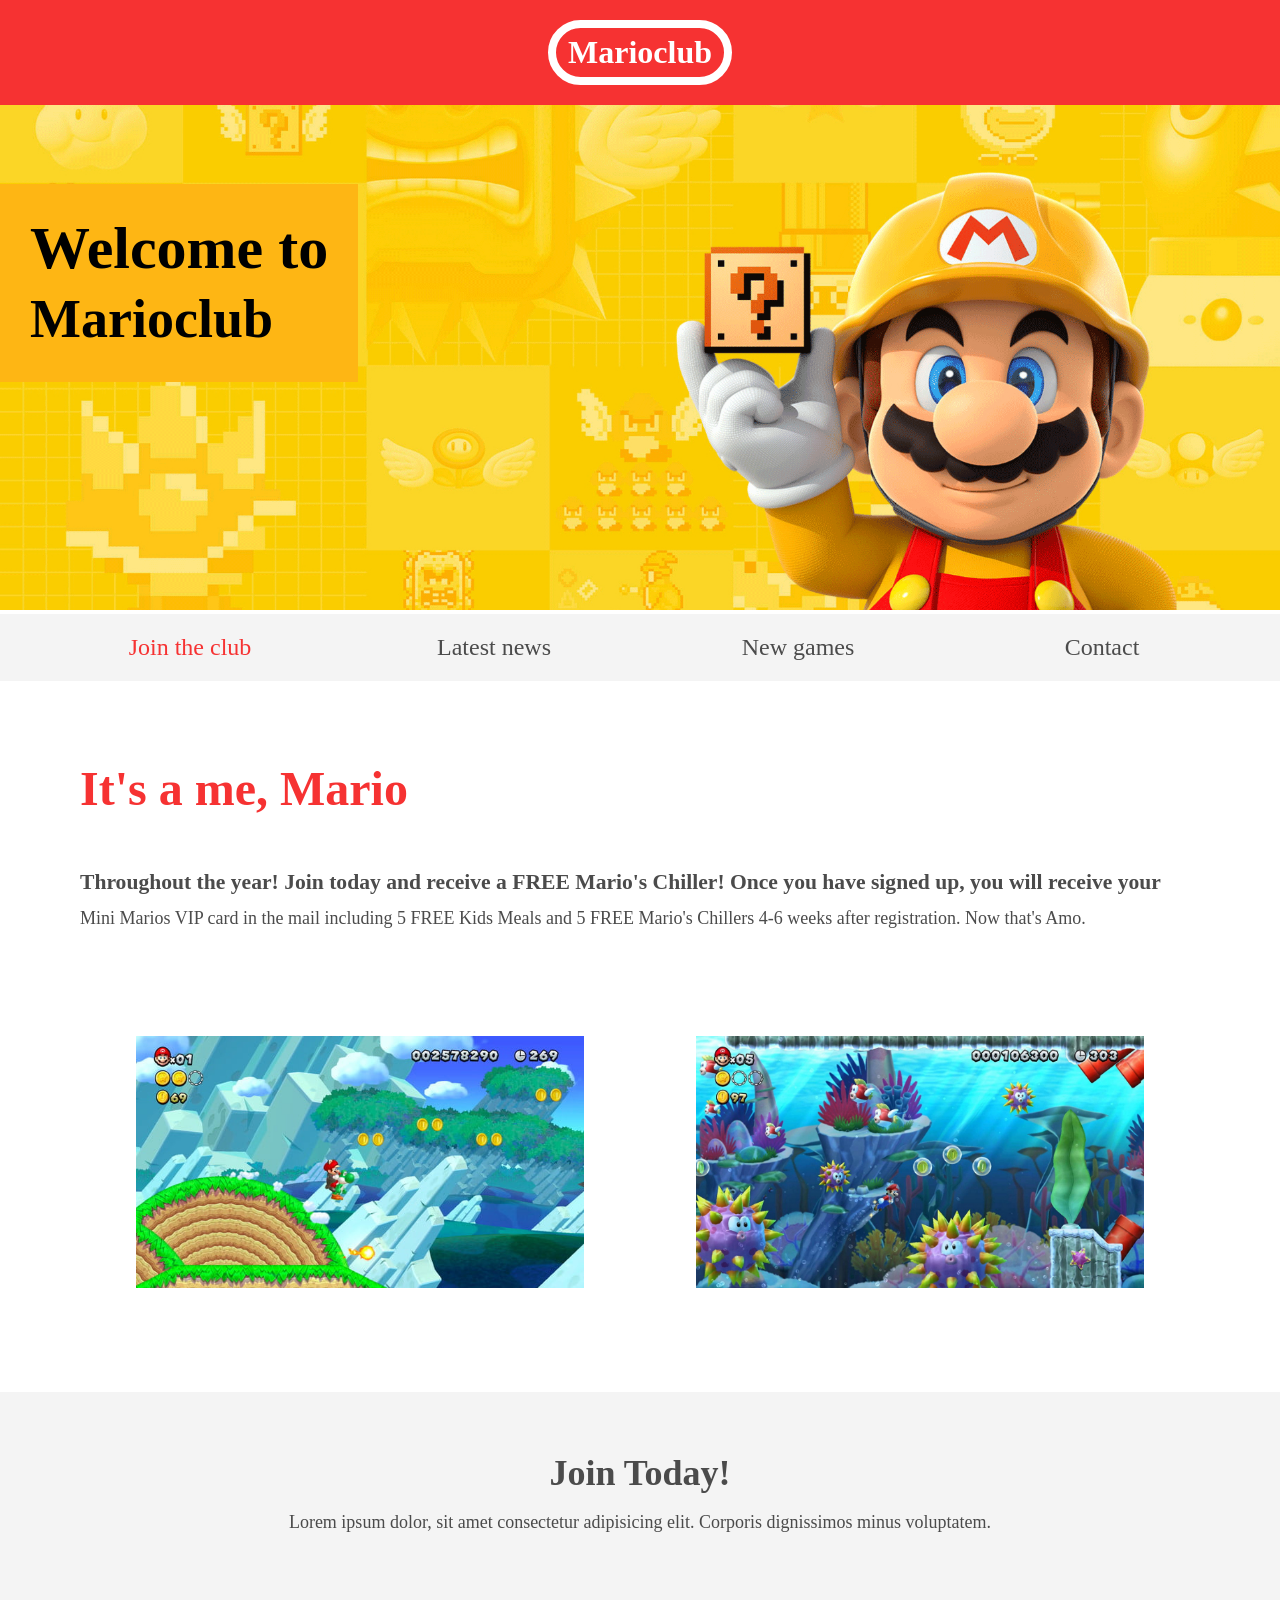
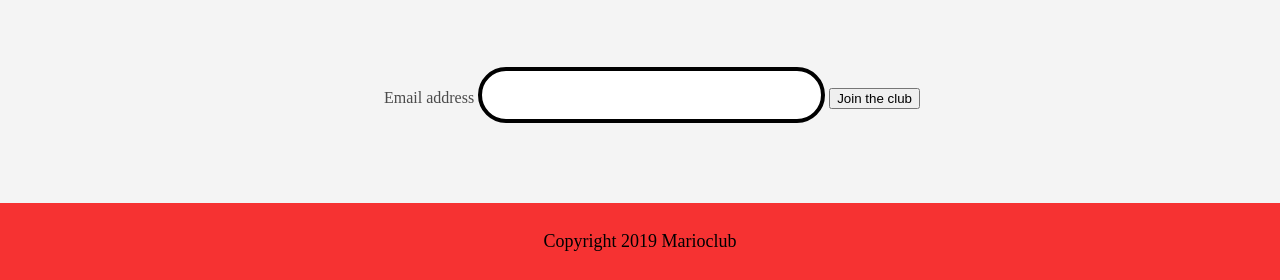
<file: index.html>
<!DOCTYPE html>
<html lang="en">

<head>
    <meta charset="utf-8">
    <meta name="viewport" content="width=device-width, initial-scale=1.0">
    <title>Marioclub | Home</title>
    <link rel="shortcut icon" href="img/favicon.ico" type="image/x-icon">
    <link rel="stylesheet" href="css/style.css">
</head>

<body>
    <header>
        <a href="index.html">
            <h1>Marioclub</h1>
        </a>
    </header>
    <section class="banner">
        <img src="img/banner.webp" alt="">
        <div class="welcome">
            <h2>Welcome to <br><span>Marioclub</span></h2>
        </div>
    </section>
    <nav class="main-nav">
        <ul>
            <li><a href="index.html" class="join" aria-current="page">Join the club</a></li>
            <li><a href="news.html">Latest news</a></li>
            <li><a href="games.html">New games</a></li>
            <li><a href="contact.html">Contact</a></li>
        </ul>
    </nav>
    <main>
        <article>
            <h3>It's a me, Mario</h3>
            <p>Throughout the year! Join today and receive a FREE Mario's Chiller! Once you have signed up, you will receive your Mini Marios VIP card in the mail including 5 FREE Kids Meals and 5 FREE Mario's Chillers 4-6 weeks after registration. Now that's Amo.</p>
        </article>
        <ul class="images">
            <li><img src="img/thumb-1.webp" alt="" loading="lazy"></li>
            <li><img src="img/thumb-2.webp" alt="" loading="lazy"></li>
        </ul>
    </main>
    <section class="join">
        <h2>Join Today!</h2>
        <p>Lorem ipsum dolor, sit amet consectetur adipisicing elit. Corporis dignissimos minus voluptatem.</p>
        <form>
            <label for="email">Email address</label>
            <input type="email" id="email" name="email" autocomplete="email" required>
            <button type="submit">Join the club</button>
        </form>
    </section>
    <footer>
        <p class="copyright">Copyright 2019 Marioclub</p>
    </footer>
</body>

</html>
</file>
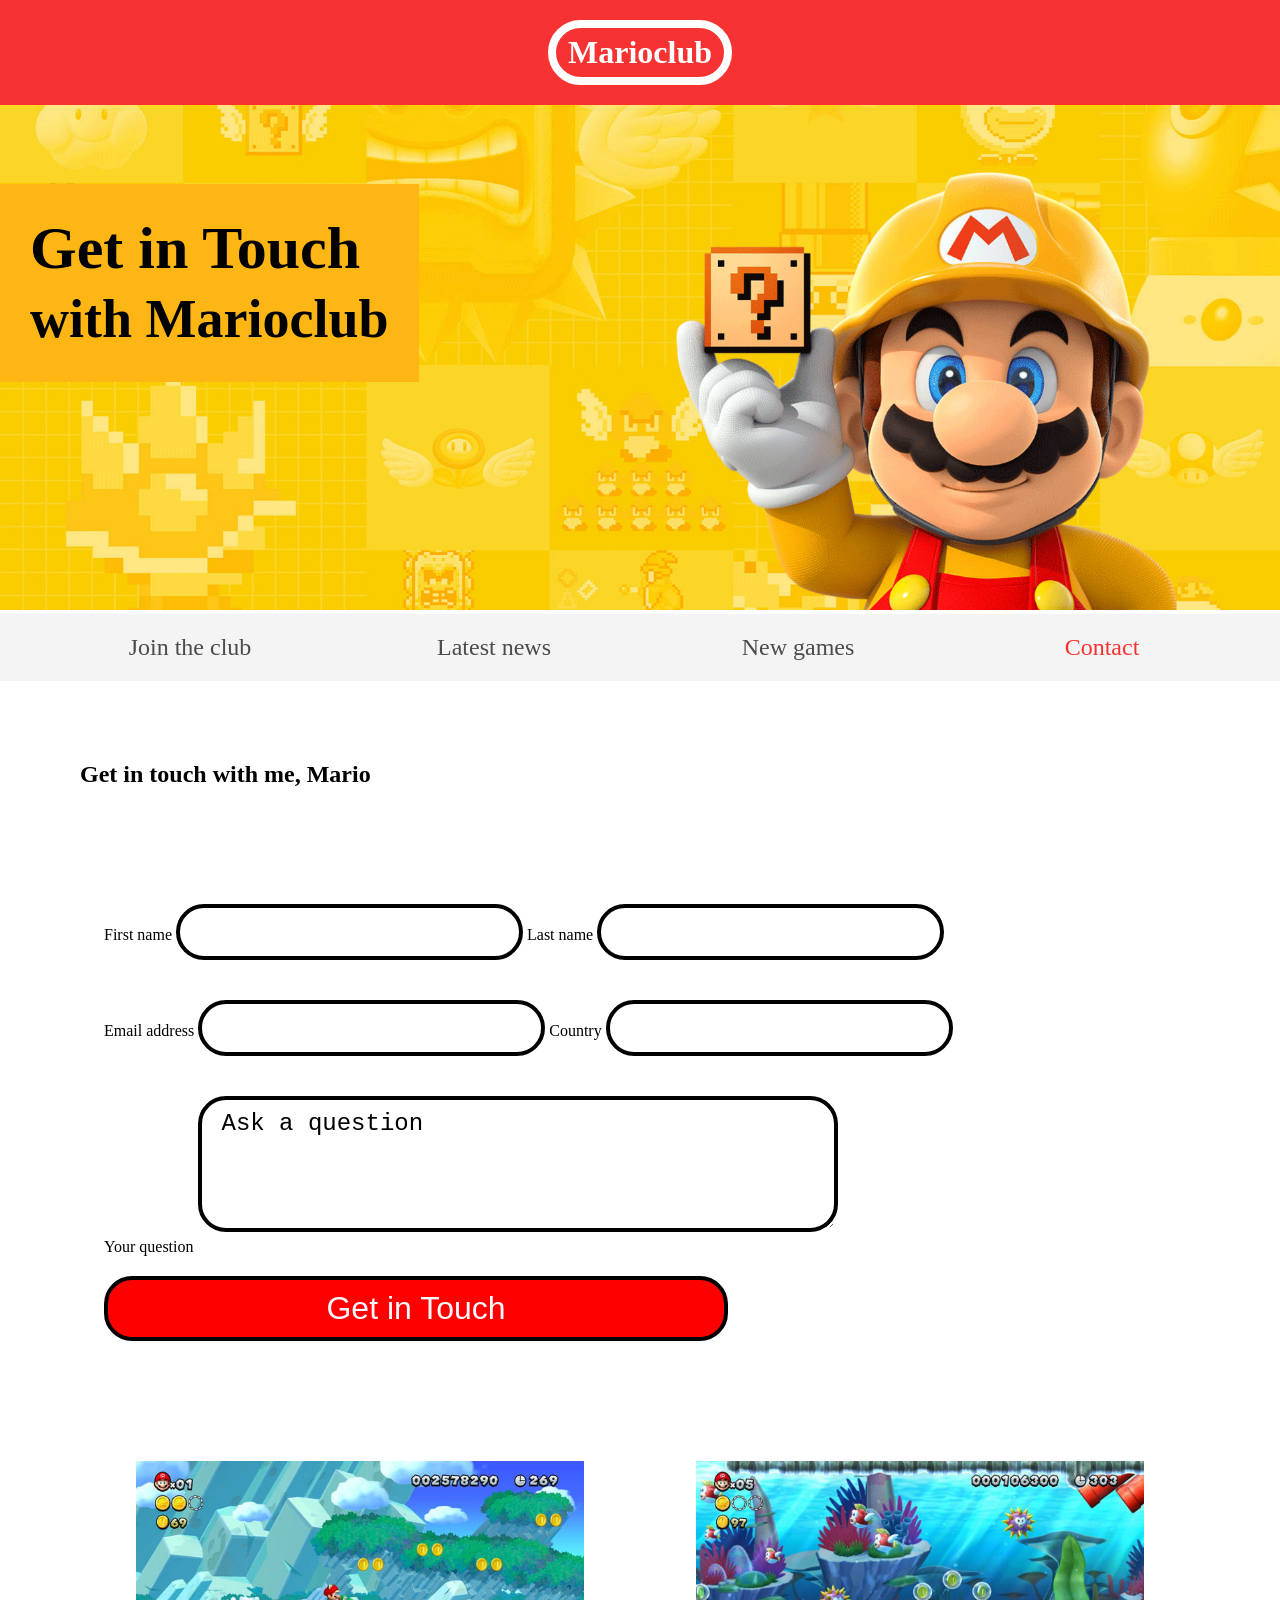
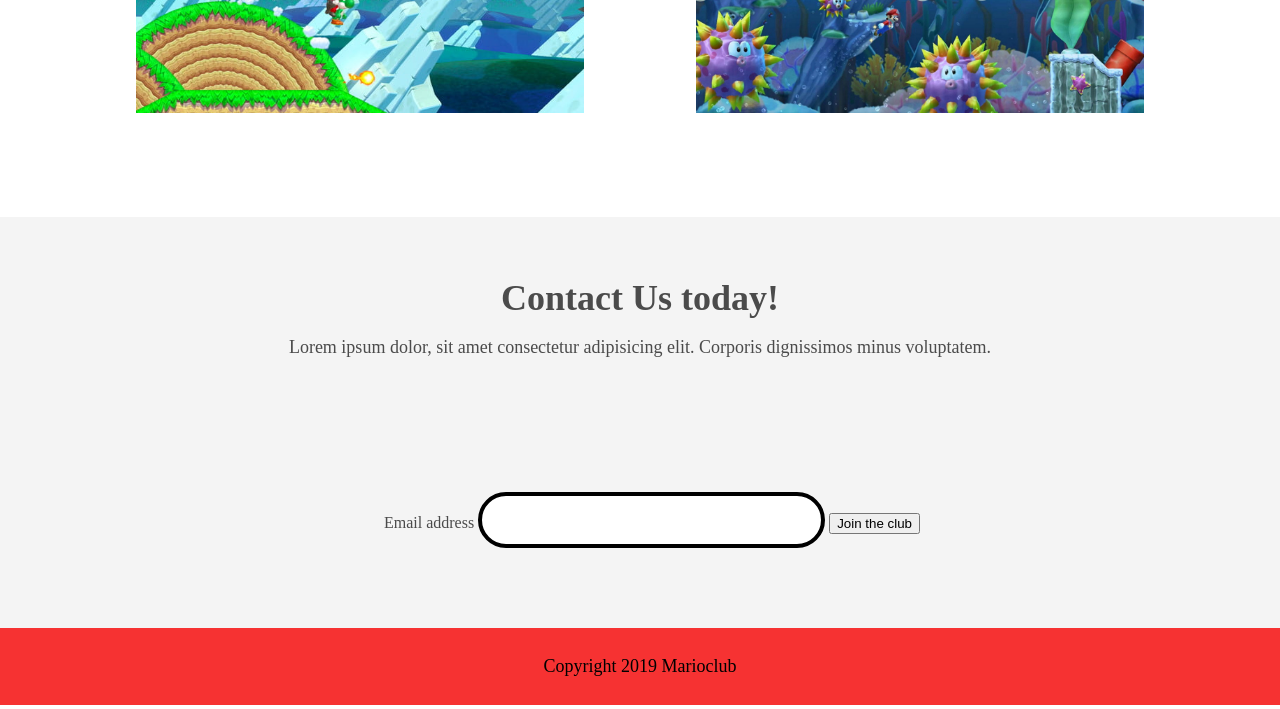
<file: contact.html>
<!DOCTYPE html>
<html lang="en">

<head>
    <meta charset="utf-8">
    <meta name="viewport" content="width=device-width, initial-scale=1.0">
    <title>Marioclub | Contact</title>
    <link rel="shortcut icon" href="img/favicon.ico" type="image/x-icon">
    <link rel="stylesheet" href="css/style.css">
</head>

<body>
    <header>
        <a href="index.html">
            <h1>Marioclub</h1>
        </a>
    </header>
    <section class="banner">
        <img src="img/banner.webp" alt="">
        <div class="welcome">
            <h2>Get in Touch<br><span>with Marioclub</span></h2>
        </div>
    </section>
    <nav class="main-nav">
        <ul>
            <li><a href="index.html">Join the club</a></li>
            <li><a href="news.html">Latest news</a></li>
            <li><a href="games.html">New games</a></li>
            <li><a href="contact.html" class="join" aria-current="page">Contact</a></li>
        </ul>
    </nav>
    <main>
        <article>
            <h2>Get in touch with me, Mario</h2>
            <form>
                <label for="firstname">First name</label>
                <input type="text" id="firstname" name="fname" autocomplete="given-name" required>
                <label for="lastname">Last name</label>
                <input type="text" id="lastname" name="lname" autocomplete="family-name" required><br />
                <label for="contact-email">Email address</label>
                <input type="email" id="contact-email" name="email" autocomplete="email" required>
                <label for="country">Country</label>
                <input list="countries" name="country" autocomplete="country-name" id="country">
                <datalist id="countries">
                    <option value="Albania">
                    <option value="Austria">
                    <option value="Belarus">
                    <option value="Belgium">
                    <option value="Bosnia">
                    <option value="Bulgaria">
                    <option value="Croatia">
                    <option value="Czech Republic">
                    <option value="Denmark">
                    <option value="Finland">
                    <option value="France">
                    <option value="Georgia">
                    <option value="Germany">
                    <option value="Greece">
                    <option value="Hungary">
                    <option value="Ireland">
                    <option value="Italy">
                    <option value="Kazakhstan">
                    <option value="Lithuania">
                    <option value="Netherlands">
                    <option value="Norway">
                    <option value="Poland">
                    <option value="Portugal">
                    <option value="Romania">
                    <option value="Russia">
                    <option value="Serbia">
                    <option value="Slovakia">
                    <option value="Spain">
                    <option value="Turkey">
                    <option value="Sweden">
                    <option value="Switzerland">
                    <option value="Ukraine">
                    <option value="United Kingdom">
                </datalist>
                <br />
                <label for="question">Your question</label>
                <textarea name="question" id="question" rows="4" cols="40" placeholder="Ask a question...">Ask a question</textarea>
                <input type="submit" id="submit" value="Get in Touch">
            </form>
        </article>
        <ul class="images">
            <li><img src="img/thumb-1.webp" alt="" loading="lazy"></li>
            <li><img src="img/thumb-2.webp" alt="" loading="lazy"></li>
        </ul>
    </main>
    <section class="join">
        <h2>Contact Us today!</h2>
        <p>Lorem ipsum dolor, sit amet consectetur adipisicing elit. Corporis dignissimos minus voluptatem.</p>
        <form>
            <label for="email">Email address</label>
            <input type="email" id="email" name="email" autocomplete="email" required>
            <button type="submit">Join the club</button>
        </form>

    </section>
    <footer>
        <p class="copyright">Copyright 2019 Marioclub</p>
    </footer>
</body>

</html>
</file>
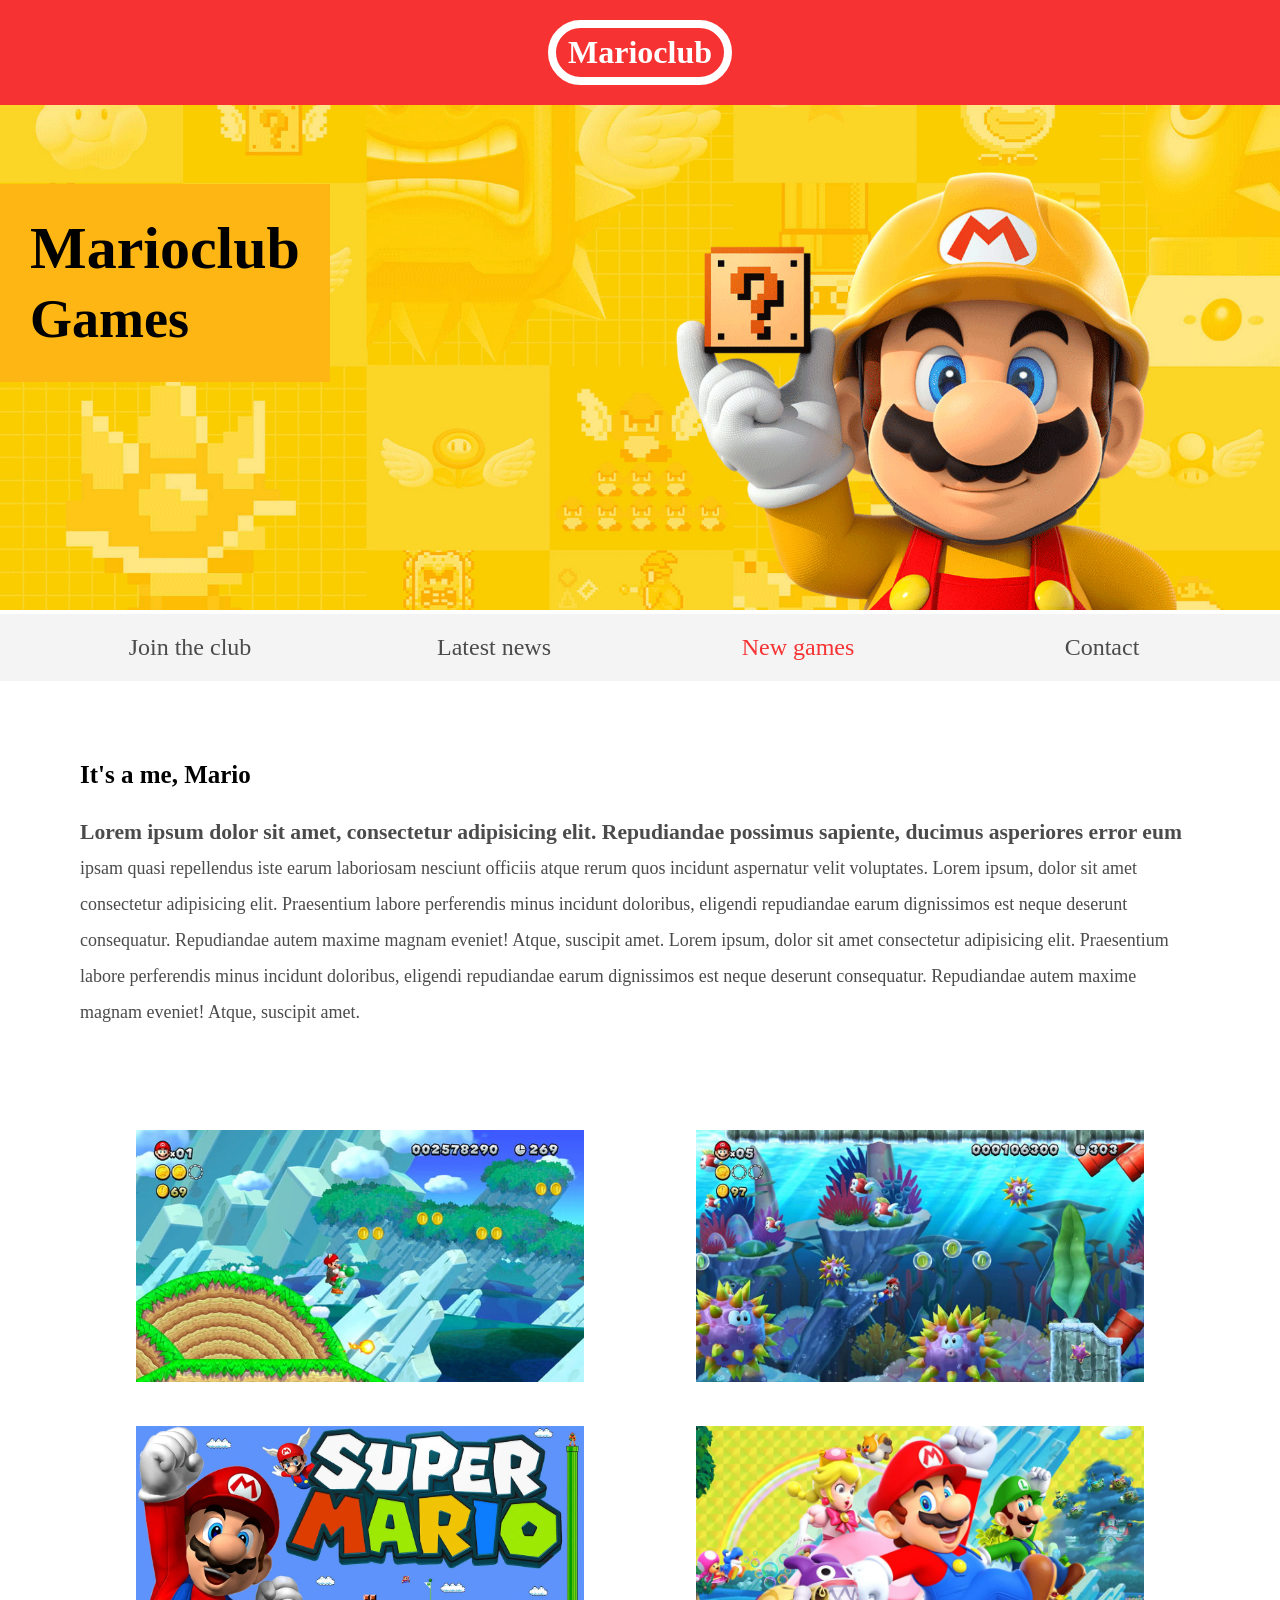
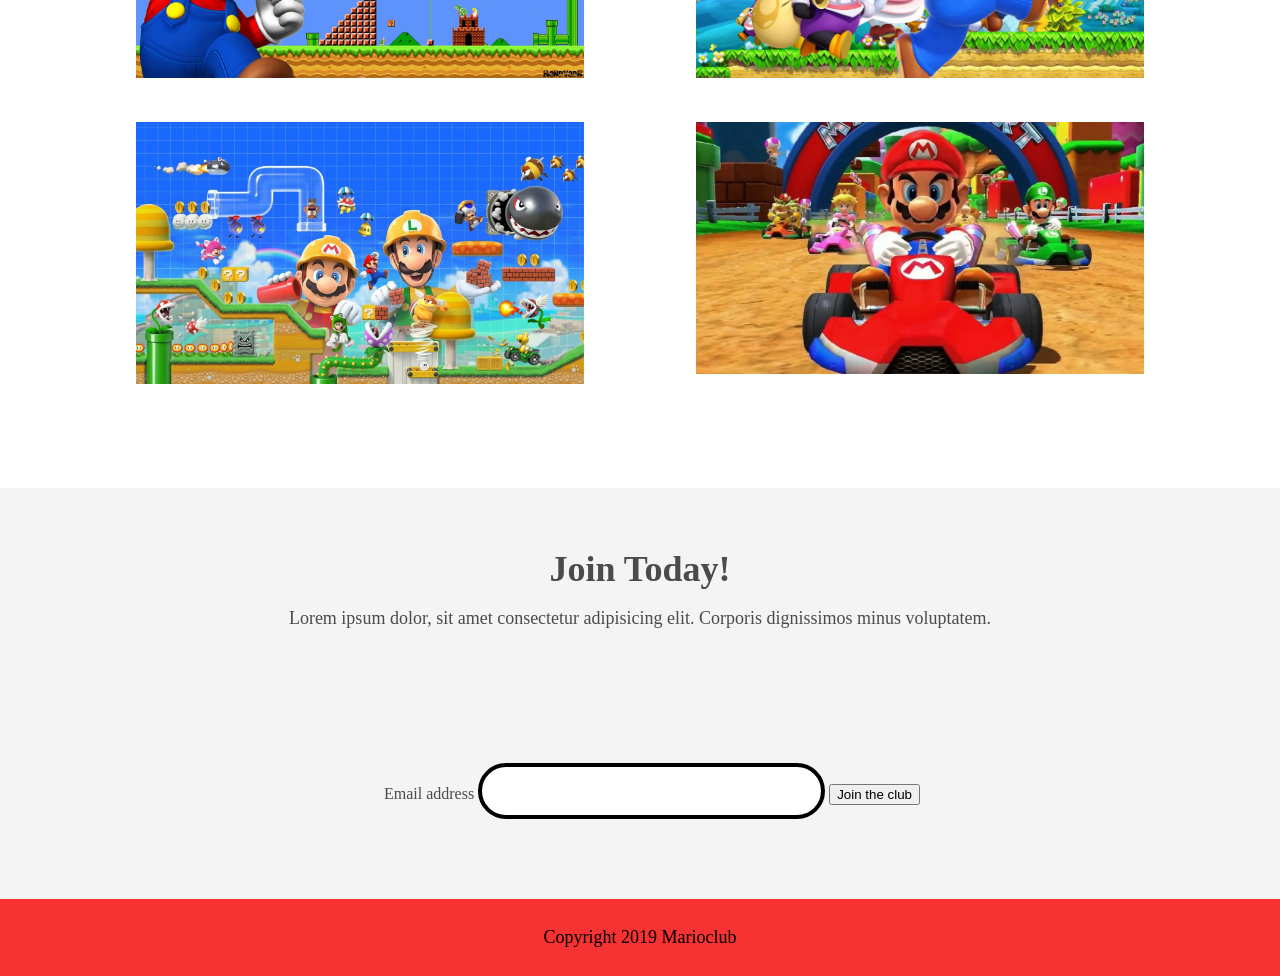
<file: games.html>
<!DOCTYPE html>
<html lang="en">

<head>
    <meta charset="utf-8">
    <meta name="viewport" content="width=device-width, initial-scale=1.0">
    <title>Marioclub | Games</title>
    <link rel="shortcut icon" href="img/favicon.ico" type="image/x-icon">
    <link rel="stylesheet" href="css/style.css">
</head>

<body>
    <header>
        <a href="index.html">
            <h1>Marioclub</h1>
        </a>
    </header>
    <section class="banner">
        <img src="img/banner.webp" alt="">
        <div class="welcome">
            <h2>Marioclub<br><span>Games</span></h2>
        </div>
    </section>
    <nav class="main-nav">
        <ul>
            <li><a href="index.html">Join the club</a></li>
            <li><a href="news.html">Latest news</a></li>
            <li><a href="games.html" class="join" aria-current="page">New games</a></li>
            <li><a href="contact.html">Contact</a></li>
        </ul>
    </nav>
    <main>
        <article>
            <h3 class="news-h3-heading">It's a me, Mario</h3>
            <p>Lorem ipsum dolor sit amet, consectetur adipisicing elit. Repudiandae possimus sapiente, ducimus asperiores error eum ipsam quasi repellendus iste earum laboriosam nesciunt officiis atque rerum quos incidunt aspernatur velit voluptates. Lorem ipsum, dolor sit amet consectetur adipisicing elit. Praesentium labore perferendis minus incidunt doloribus, eligendi repudiandae earum dignissimos est neque deserunt consequatur. Repudiandae autem maxime magnam eveniet! Atque, suscipit amet. Lorem ipsum, dolor sit amet consectetur adipisicing elit. Praesentium labore perferendis minus incidunt doloribus, eligendi repudiandae earum dignissimos est neque deserunt consequatur. Repudiandae autem maxime magnam eveniet! Atque, suscipit amet.</p>
        </article>
        <ul class="images">
            <li class="coverimage"><img src="img/thumb-1.webp" alt="mario riding on Yoshi while jumping" loading="lazy"></li>
            <li class="coverimage"><img src="img/thumb-2.webp" alt="mario swimming through a level" loading="lazy"></li>
            <li class="coverimage"><img src="img/thumb-3.webp" alt="Super Mario intro screen" loading="lazy"></li>
            <li class="coverimage"><img src="img/thumb-4.webp" alt="Super Mario deluxe main screen " loading="lazy"></li>
            <li class="coverimage"><img src="img/thumb-5.webp" alt="Super Mario maker main screen" loading="lazy"></li>
            <li class="coverimage"><img src="img/thumb-6.webp" alt="mario in a racecar" loading="lazy"></li>
        </ul>
    </main>
    <section class="join">
        <h2>Join Today!</h2>
        <p>Lorem ipsum dolor, sit amet consectetur adipisicing elit. Corporis dignissimos minus voluptatem.</p>
        <form>
            <label for="email">Email address</label>
            <input type="email" id="email" name="email" autocomplete="email" required>
            <button type="submit">Join the club</button>
        </form>
    </section>
    <footer>
        <p class="copyright">Copyright 2019 Marioclub</p>
    </footer>
</body>

</html>
</file>
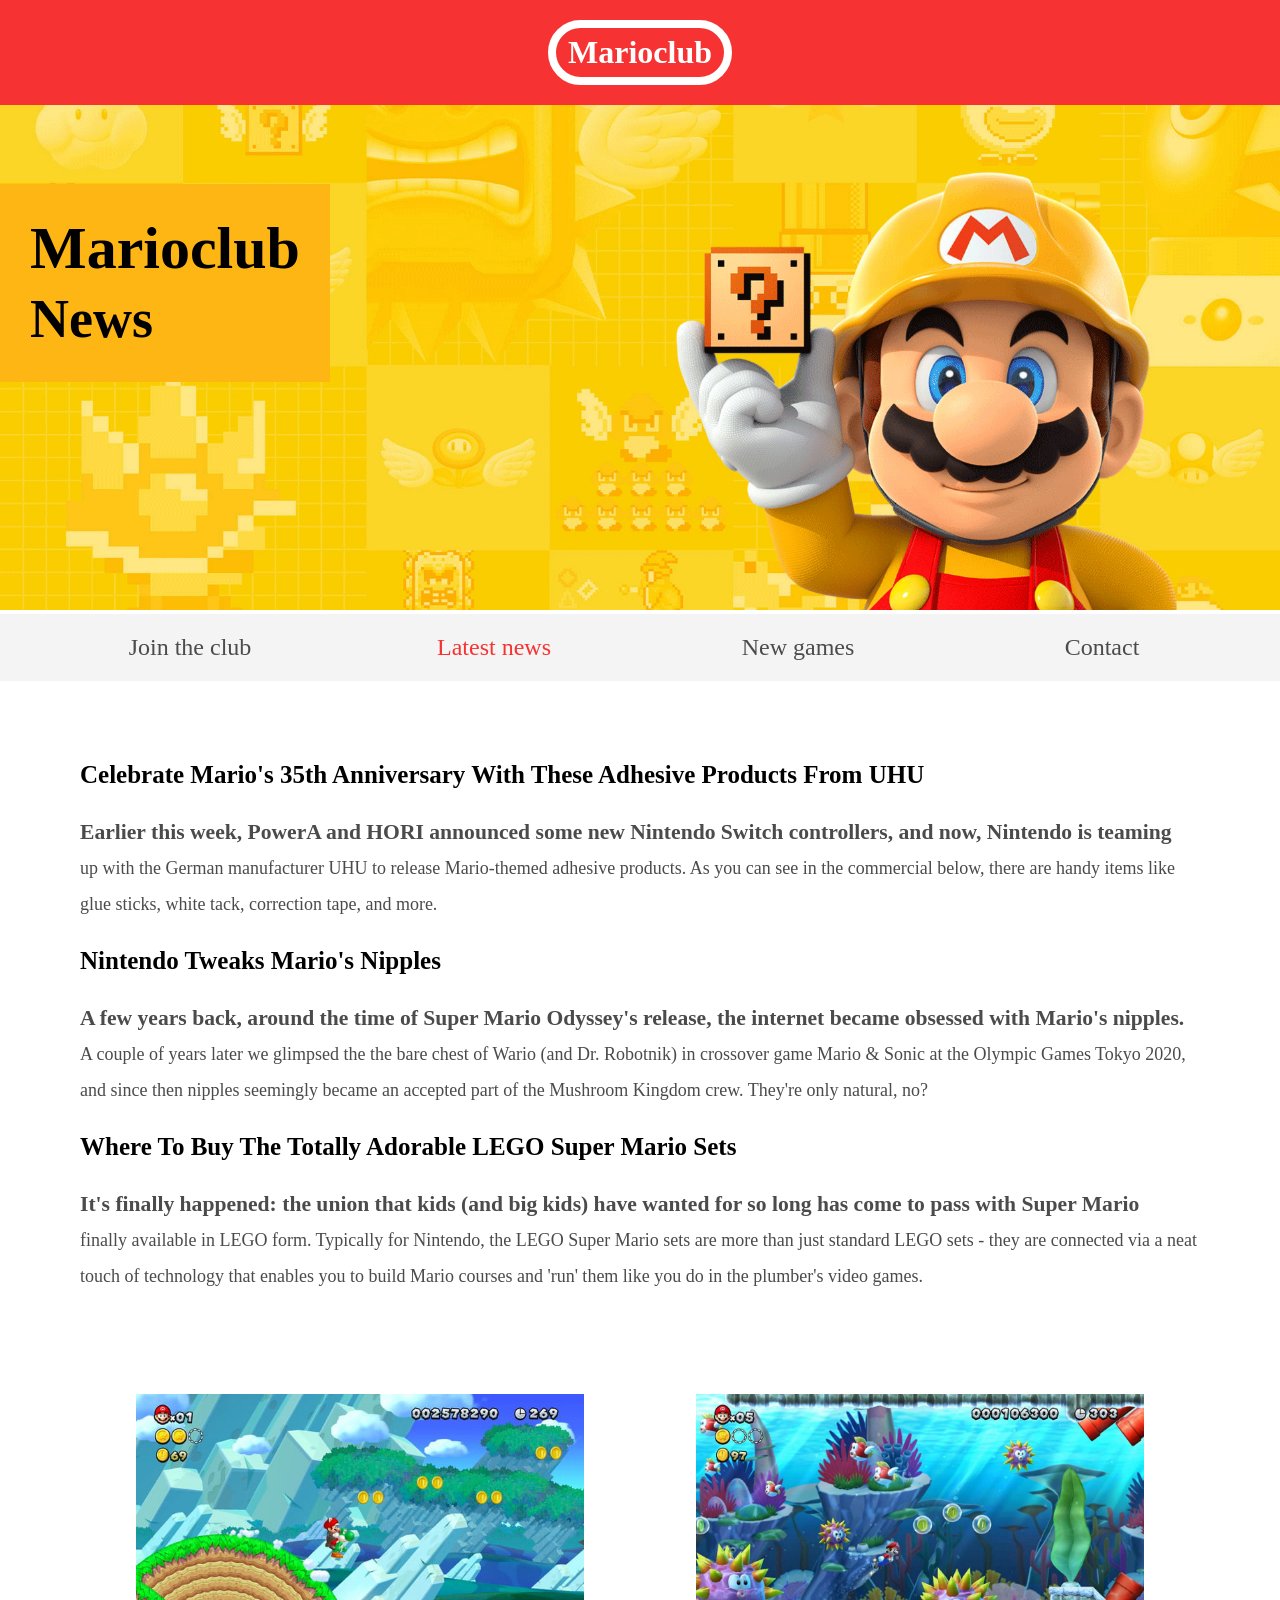
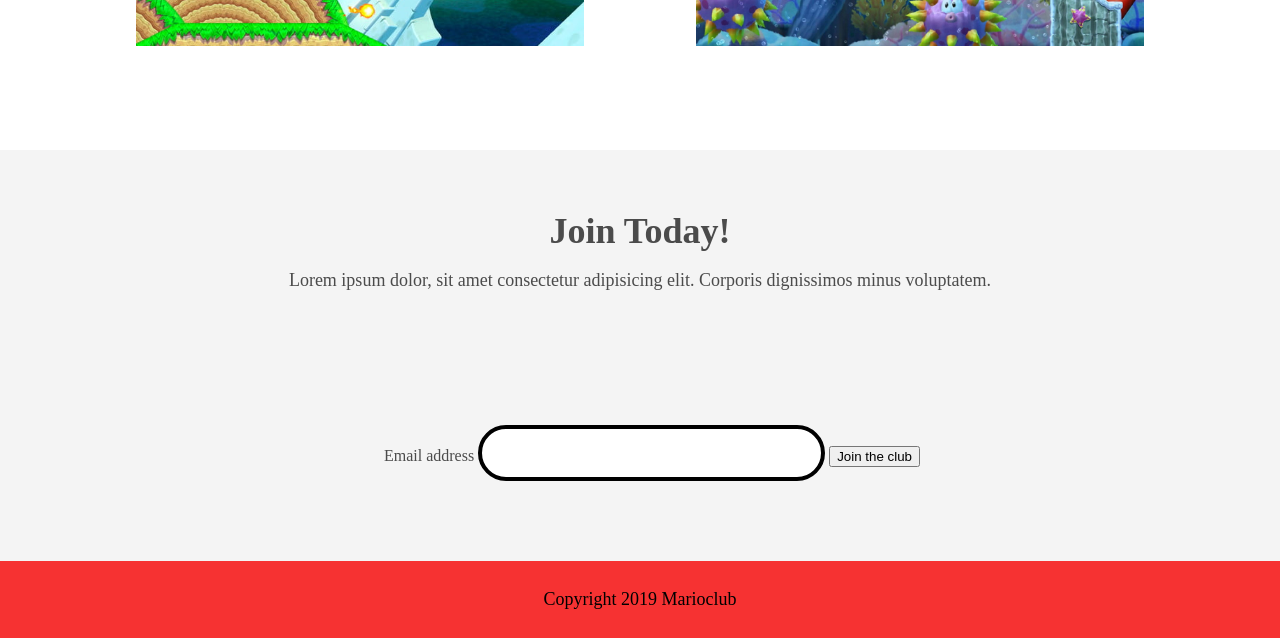
<file: news.html>
<!DOCTYPE html>
<html lang="en">

<head>
    <meta charset="utf-8">
    <meta name="viewport" content="width=device-width, initial-scale=1.0">
    <title>Marioclub | News</title>
    <link rel="shortcut icon" href="img/favicon.ico" type="image/x-icon">
    <link rel="stylesheet" href="css/style.css">
</head>

<body>
    <header>
        <a href="index.html">
            <h1>Marioclub</h1>
        </a>
    </header>
    <section class="banner">
        <img src="img/banner.webp" alt="">
        <div class="welcome">
            <h2>Marioclub<br><span>News</span></h2>
        </div>
    </section>
    <nav class="main-nav">
        <ul>
            <li><a href="index.html">Join the club</a></li>
            <li><a href="news.html" class="join" aria-current="page">Latest news</a></li>
            <li><a href="games.html">New games</a></li>
            <li><a href="contact.html">Contact</a></li>
        </ul>
    </nav>
    <main>
        <article>
            <h3 class="news-h3-heading">Celebrate Mario's 35th Anniversary With These Adhesive Products From UHU</h3>
            <p>Earlier this week, PowerA and HORI announced some new Nintendo Switch controllers, and now, Nintendo is teaming up with the German manufacturer UHU to release Mario-themed adhesive products. As you can see in the commercial below, there are handy items like glue sticks, white tack, correction tape, and more.</p>
        </article>
        <article>
            <h3 class="news-h3-heading"> Nintendo Tweaks Mario's Nipples</h3>
            <p>A few years back, around the time of Super Mario Odyssey's release, the internet became obsessed with Mario's nipples. A couple of years later we glimpsed the the bare chest of Wario (and Dr. Robotnik) in crossover game Mario & Sonic at the Olympic Games Tokyo 2020, and since then nipples seemingly became an accepted part of the Mushroom Kingdom crew. They're only natural, no?</p>
        </article>
        <article>
            <h3 class="news-h3-heading">Where To Buy The Totally Adorable LEGO Super Mario Sets</h3>
            <p>It's finally happened: the union that kids (and big kids) have wanted for so long has come to pass with Super Mario finally available in LEGO form. Typically for Nintendo, the LEGO Super Mario sets are more than just standard LEGO sets - they are connected via a neat touch of technology that enables you to build Mario courses and 'run' them like you do in the plumber's video games.</p>
        </article>
        <ul class="images">
            <li><img src="img/thumb-1.webp" alt="" loading="lazy"></li>
            <li><img src="img/thumb-2.webp" alt="" loading="lazy"></li>
        </ul>
    </main>
    <section class="join">
        <h2>Join Today!</h2>
        <p>Lorem ipsum dolor, sit amet consectetur adipisicing elit. Corporis dignissimos minus voluptatem.</p>
        <form>
            <label for="email">Email address</label>
            <input type="email" id="email" name="email" autocomplete="email" required>
            <button type="submit">Join the club</button>
        </form>
    </section>
    <footer>
        <p class="copyright">Copyright 2019 Marioclub</p>
    </footer>
</body>

</html>
</file>
<file: css/style.css>
body, ul, li, h1, h2, a{
  margin: 0;
  padding: 0;
  font-family: tahoma;
}
p{
  font-size: 18px;
}
header{
  background-color: #F63232;
  padding: 20px 0;
  text-align: center;
  position: fixed;
  width: 100%;
  top: 0;
  left: 0;
  z-index: 1;
}
header h1{
  color: white;
  border: 8px solid white;
  display: inline-block;
  padding: 6px 12px;
  border-radius: 36px;
}
.banner{
  position: relative;
}
.banner img{
 width: 100%;
}
.banner .welcome{
  background:#FEB614;
  color: black;
  padding: 30px;
  font-size: 60px;
  position: absolute;
  left: 0;
  top: 30%;
} 
.banner .welcome span{
  font-size: 0.9em;
}
nav{
  background: #F4F4F4;
  padding: 20px;
  position: -webkit-sticky;
  position: sticky;
  top: 106px;
  z-index: 1;
}
nav ul{
  white-space: nowrap;
  max-width: 1200px;
  margin: 0 auto;
  text-align: center;
}
nav li{
  width: 25%;
  display: inline-block;
  font-size: 24px;
}
nav li a{
  text-decoration: none;
  color: #4B4B4B;
}
nav li a:hover{
  text-decoration: underline;
}
nav li a.join{
  color: #F63232;
}
main{
  max-width: 100%;
  width: 1200px;
  margin: 80px auto;
  padding: 0 40px;
  -webkit-box-sizing: border-box;
  box-sizing: border-box;
}
article h3{
  color: #F63232;
  font-size: 48px;
}

.news-h3-heading {
  color: #000000;
  font-size: 25px;
}

article p{
  line-height: 2em;
  color: #4B4B4B;
}
article p::first-line{
  font-weight: bold;
  font-size: 1.2em;
}
.images{
  text-align: center;
  margin: 80px 0;
  white-space: nowrap;
}
.images li{
  display: inline-block;
  list-style-type: none;
  width: 40%;
  margin: 20px 5%;
  position: relative;
}
.images li:hover{
  top: -4px;
}
.images li img{
  max-width: 100%;
}
.images {
  display: -webkit-box;
  display: -ms-flexbox;
  display: flex;
  -ms-flex-wrap: wrap;
  flex-wrap: wrap;
}

.coverimage li {
  -webkit-box-flex: 1;
  -ms-flex: 0 0 50%;
  flex: 0 0 50%; /* explanation below */
  margin: 5px;
  height: 100px;
  
}

section.join{
  background: #F4F4F4;
  text-align: center;
  padding: 60px 20px;
  color: #4B4B4B;
}
section.join h2{
  font-size: 36px;
}
form {
    padding-left: 1.5rem;
    padding-top: 6rem;
}

form input{
  margin: 20px 0;
  padding: 10px 20px;
  font-size: 24px;
  border-radius: 28px;
  border: 4px solid black;
}

form textarea{
  margin: 20px 0;
  padding: 10px 20px;
  font-size: 24px;
  border-radius: 28px;
  border: 4px solid black;
}
form input:focus{
  border: 4px dashed #4B4B4B;
  outline: none;
}
form textarea:focus{
  border: 4px dashed #4B4B4B;
  outline: none;
}
form input:valid{
  border: 4px solid #000000;
}
input[type="submit"] {
    width: 39rem;
    background-color: red;
    font-size: xx-large;
    color: ghostwhite;
}
input[type="submit"]:focus {
    border: 4px dashed ghostwhite;
    outline: none
}
footer{
  background: #F63232;
  color: black;
  padding: 10px;
  text-align: center;
}

/* responsive styles */

@media screen and (max-width: 1400px){

  .banner .welcome{
    font-size: 40px;
  }

}

@media screen and (max-width: 960px){

  .banner .welcome{
    font-size: 28px;
  }
  nav li{
    font-size: 18px;
  }

}

@media screen and (max-width: 700px){

  .banner .welcome{
    font-size: 20px;
    position: relative;
    text-align: center;
  }
  .banner .welcome br{
    display: none;
  }
  .banner .welcome span{
    font-size: 1em;
  }
  nav li{
    font-size: 18px;
  }
  .images li{
    width: 100%;
    display: block;
    margin: 20px auto;
  }

}

@media screen and (max-width: 560px){

  .banner .welcome{
    font-size: 20px;
    position: relative;
    text-align: center;
  }
  .banner .welcome br{
    display: none;
  }
  .banner .welcome span{
    font-size: 1em;
  }
  nav li{
    display: block;
    width: 100%;
    margin: 12px 0;
  }
  article h2{
    font-size: 36px;
  }
  header, nav{
    position: relative;
    top: 0;
  }
  

}
</file>
